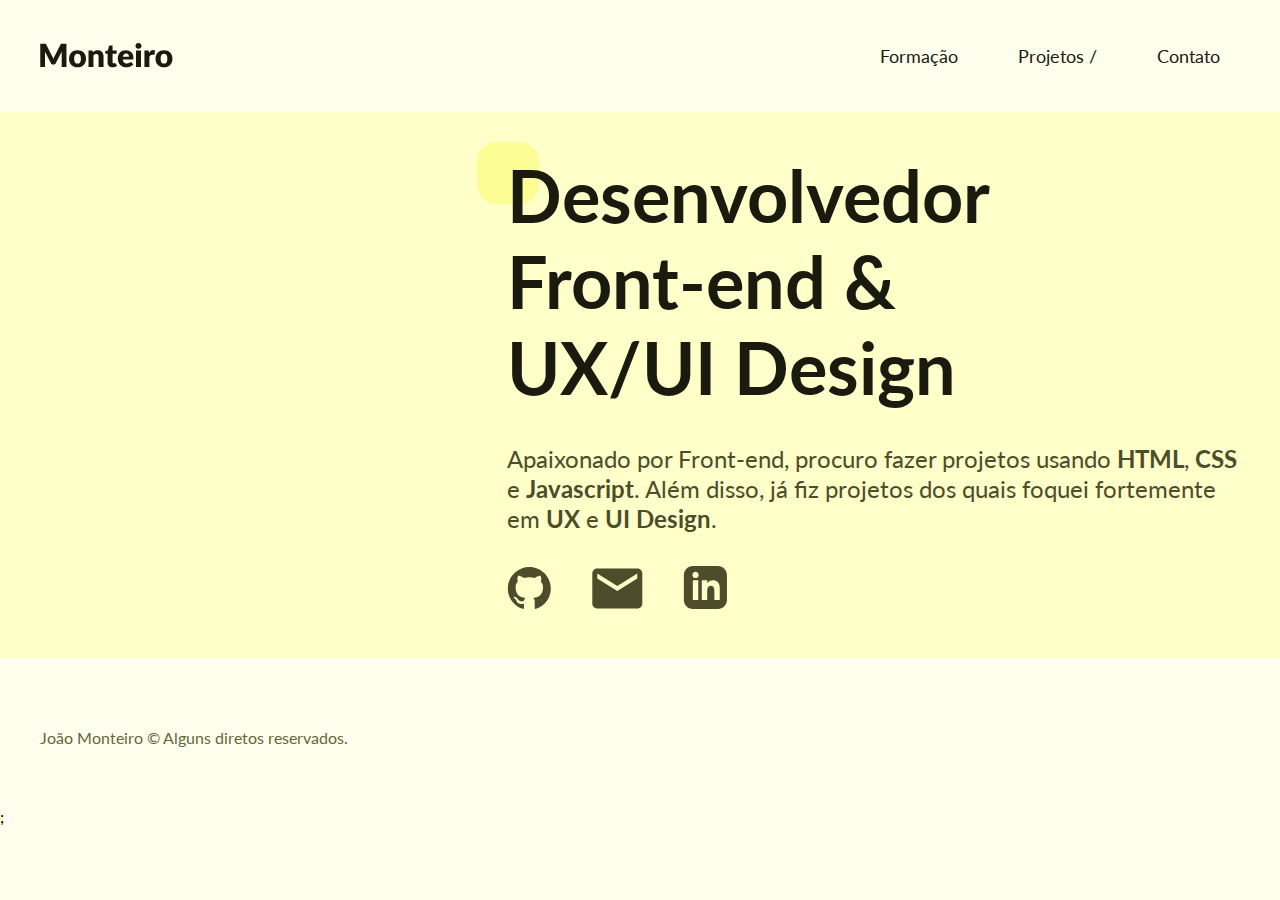
<file: index.html>
<!DOCTYPE html>
<html lang="pt-br">
  <head>
    <meta charset="UTF-8" />
    <meta name="viewport" content="width=device-width, initial-scale=1.0" />
    <link rel="icon" href="/img/favicon.svg" type="image/svg+xml">
    <link rel="preload" href="./style.css" as="style">
    <link rel="stylesheet" href="style.css" />
    <title>João Monteiro - Desenvolvedor Front-end & UI/UX Design</title>
    <meta
      name="description"
      content="Design de sites e desenvolvimento Front-end"
    />
    <link rel="preconnect" href="https://fonts.googleapis.com">
    <link rel="preconnect" href="https://fonts.googleapis.com">
    <link rel="preconnect" href="https://fonts.gstatic.com" crossorigin>
    <link href="https://fonts.googleapis.com/css2?family=Lato:wght@400;700&family=Oswald:wght@200..700&display=swap" rel="stylesheet">
  </head>

  <body>
    <header class="header">
      <a href="./index.html"
        ><img src="/img/header-logo.svg" alt="Logo Monteiro"
      /></a>
      <nav>
        <ul class="header-menu">
          <li><a href="./qualification.html">Formação</a></li>
          <li><a href="./project.html">Projetos /</a></li>
          <li><a href="/contact.html">Contato</a></li>
        </ul>
      </nav>
    </header>

    <main class="self">
      <div class="self-container">
        <img
          data-anime="800"
          class="profile-photo fadeInDown"
          src="/img/profile-photo.png"
          alt="foto de perfil"
          width="360"
          height="360"
        />
        <div class="self-text">
          <h1 data-anime="200" class="font-1-xxl color-1 fadeInDown">
            Desenvolvedor<br>Front-end &<br>UX/UI Design
          </h1>
          <p data-anime="400" class="font-2-l color-2 fadeInDown">
            Apaixonado por Front-end, procuro fazer projetos usando
            <strong>HTML</strong>, <strong>CSS</strong> e
            <strong>Javascript</strong>. Além disso, já fiz projetos dos quais
            foquei fortemente em <strong>UX</strong> e
            <strong>UI Design</strong>.
          </p>
          <ul class="self-link fadeInDown" data-anime="600">
            <li>
              <a href="https://github.com/pedromontesi/" target="_blank"
                ><img src="/img/github.svg" alt="GitHub"
              /></a>
            </li>
            <li>
              <a href="mailto:joaopedromonteiro090@gmail.com" target="_blank"
                ><img src="/img/mail.svg" alt="Email"
              /></a>
            </li>
            <li>
              <a
                href="https://www.linkedin.com/in/jo%C3%A3o-pedro-monteiro-da-silva-347120299/"
                target="_blank"
                ><img src="/img/linkedin.svg" alt="LinkedIn"
              /></a>
            </li>
          </ul>
        </div>
      </div>
    </main>
    <footer class="footer-copy color-4">
      <p>João Monteiro © Alguns diretos reservados.</p>
    </footer>

    <script src="./plugins/simple-anime.js"></script>;
    <script src="/script.js"></script>

  </body>
</html>
</file>
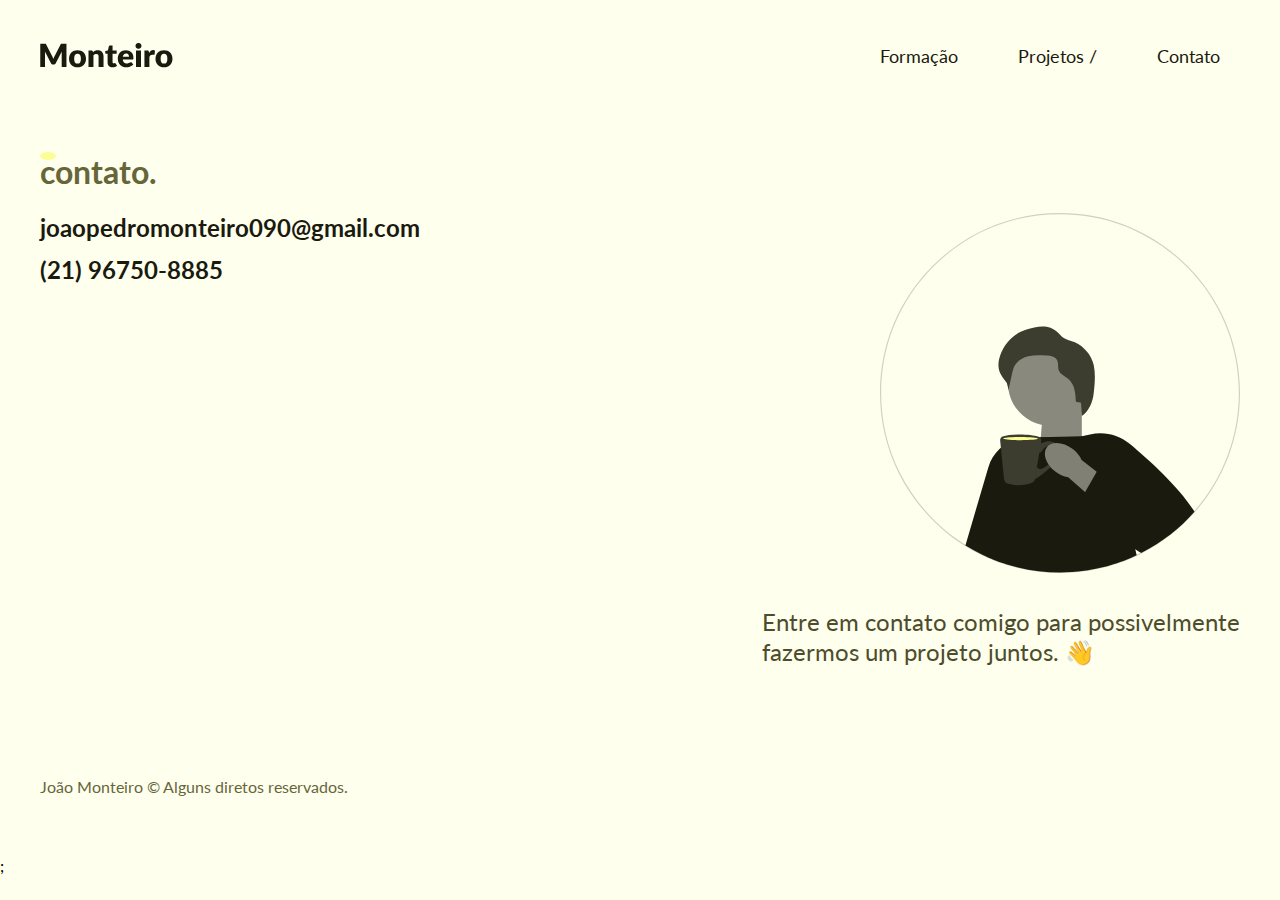
<file: contact.html>
<!DOCTYPE html>
<html lang="pt-br">

<head>
    <meta charset="UTF-8">
    <meta name="viewport" content="width=device-width, initial-scale=1.0">
    <link rel="preload" href="./style.css" as="style">
    <link rel="stylesheet" href="style.css">
    <link rel="icon" href="/img/favicon.svg" type="image/svg+xml">
    <meta name="description" content="Design de sites e desenvolvimento Front-end"> 
    <link rel="preconnect" href="https://fonts.googleapis.com">
    <link rel="preconnect" href="https://fonts.gstatic.com" crossorigin>
    <link href="https://fonts.googleapis.com/css2?family=Lato:wght@400;700&family=Oswald:wght@200..700&display=swap" rel="stylesheet">

    
    <title> Contato &nbsp|&nbsp João Monteiro</title>
</head>

<body>
    <header class="header">
        <a href="./index.html"><img src="/img/header-logo.svg" alt="Logo Monteiro" /></a>
        <nav>
            <ul class="header-menu" >
                <li><a href="./qualification.html">Formação</a></li>
                <li><a href="./project.html">Projetos /</a></li>
                <li><a href="./">Contato</a></li>
            </ul>
        </nav>
    </header>
    
    <main>
        <div class="contact-container">

            <h1 class="contact-tittle color-4" data-anime="400">
                contato.
            </h1>
            <address class="contact-content color-1 font-2-l-bold" data-anime="600">
                <a href="mailto:joaopedromonteiro090@gmail.com">joaopedromonteiro090@gmail.com</a>
                <a href="tel:+5521967508895">(21) 96750-8885</a>
            </address>
            <div class="undraw-svg">
                <img src="/img/undraw_drink_coffee.svg" width="360" height="360" alt="Desenho tomando café">
                <p class="font-2-l color-2">Entre em contato comigo para possivelmente<br> fazermos um projeto juntos. 👋</p>
            </div>

        </div>
    </main>

    <footer class="footer-copy color-4" >
        <p>João Monteiro © Alguns diretos reservados.</p>
    </footer>

    <script src="./plugins/simple-anime.js"></script>;
    <script src="/script.js"></script>

</body>

</html>
</file>
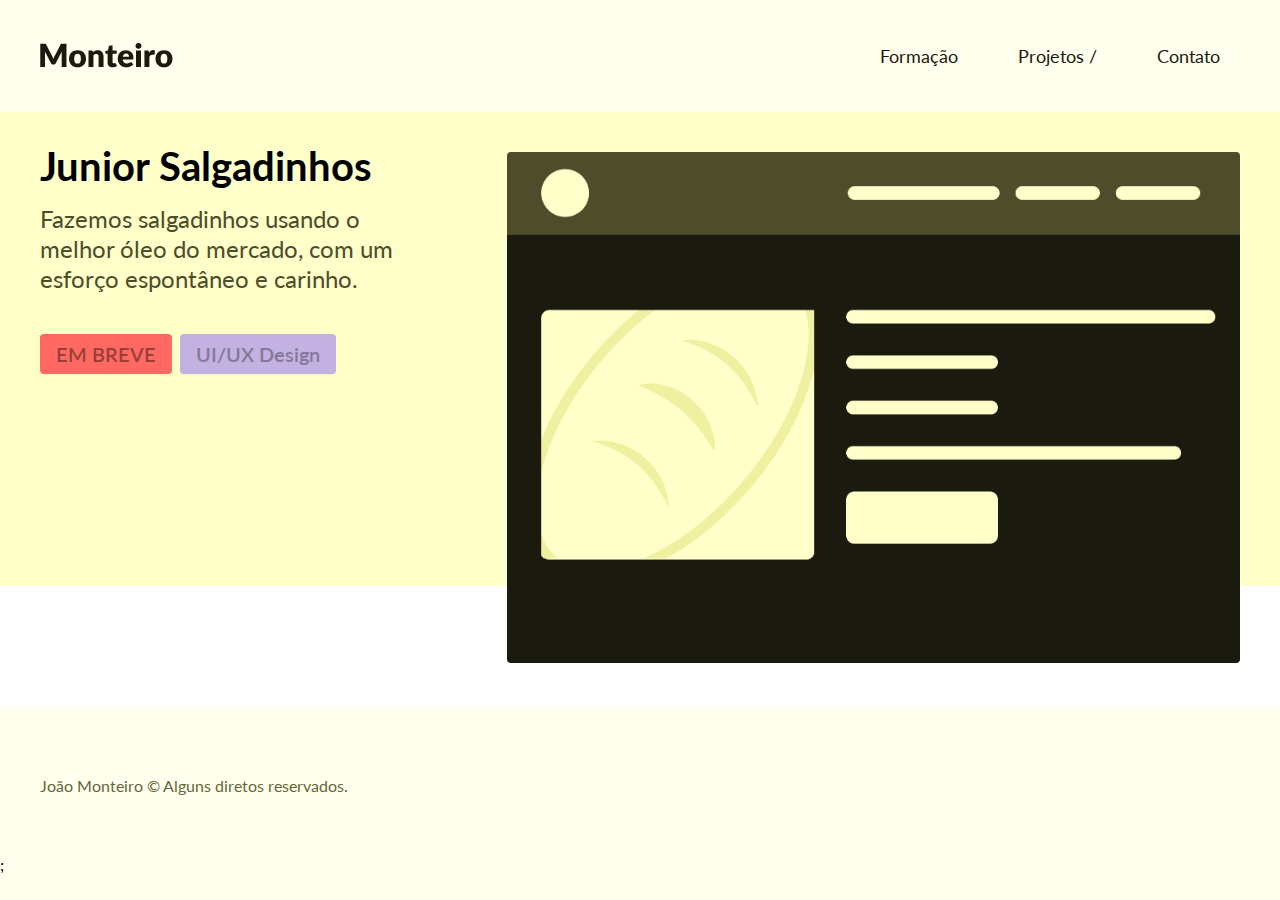
<file: project.html>
<!DOCTYPE html>
<html lang="pt-br">
  <head>
    <meta charset="UTF-8" />
    <meta name="viewport" content="width=device-width, initial-scale=1.0" />
    <link rel="preload" href="./style.css" as="style">
    <link rel="stylesheet" href="style.css" />
    <link rel="icon" href="/img/favicon.svg" type="image/svg+xml">
    <meta
      name="description"
      content="Design de sites e desenvolvimento Front-end"
    />
    
    <title>Projetos &nbsp|&nbsp João Monteiro</title>
  </head>
  <link rel="preconnect" href="https://fonts.googleapis.com">
  <link rel="preconnect" href="https://fonts.gstatic.com" crossorigin>
  <link href="https://fonts.googleapis.com/css2?family=Lato:wght@400;700&family=Oswald:wght@200..700&display=swap" rel="stylesheet">
  
  <body>
    <header class="header">
      <a href="./index.html"
        ><img src="/img/header-logo.svg" alt="Logo Monteiro"
      /></a>
      <nav>
        <ul class="header-menu">
          <li><a href="./qualification.html">Formação</a></li>
          <li><a href="/project.html">Projetos /</a></li>
          <li><a href="/contact.html">Contato</a></li>
        </ul>
      </nav>
    </header>
    <main>
      <div class="project-bg">
        <div class="project-content">
          <div class="project-text">
            <h1 class="font-1-l-tittle fadeInDown" data-anime="200" >Junior Salgadinhos</h1>
            <p class="font-2-l color-2 fadeInDown" data-anime="400">
                Fazemos salgadinhos usando o melhor óleo do mercado, com um esforço espontâneo e carinho.
            </p>
            <a class="button-not-available fadeInDown" href="" data-anime="400">EM BREVE</a>
            <a class="button-secundary fadeInDown" href="https://www.figma.com/design/ctFUP3MaQGsMjDdqnko6KY/Untitled?node-id=0-1&p=f&t=AjslHxM8AXt4nD1h-0" target="_blank" data-anime="400">UI/UX Design</a>
          </div>

          <picture class="project-aurora fadeInDown" data-anime="600">
            <img src="/img/img-aurora.png" alt="imagem padaria aurora" />
          </picture>
        </div>
      </div>
    </main>
    <footer class="footer-copy color-4">
      <p>João Monteiro © Alguns diretos reservados.</p>
    </footer>

    <script src="./plugins/simple-anime.js"></script>;
    <script src="/script.js"></script>

  </body>
</html>
</file>
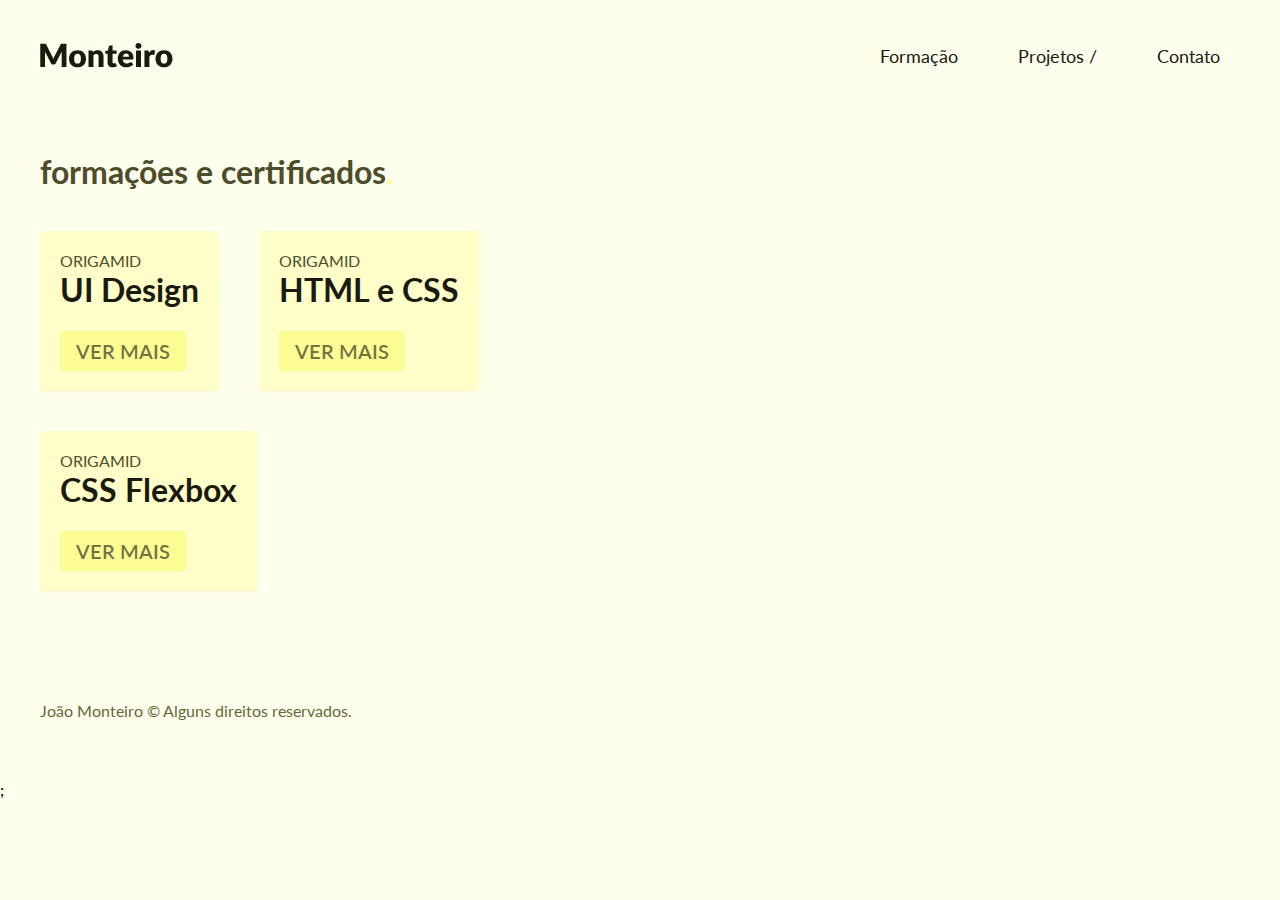
<file: qualification.html>
<!DOCTYPE html>
<html lang="en">

<head>
    <meta charset="UTF-8">
    <meta name="viewport" content="width=device-width, initial-scale=1.0">
    <link rel="stylesheet" href="style.css">
    <link rel="preload" href="./style.css" as="style">
    <link rel="preconnect" href="https://fonts.googleapis.com">
    <link rel="icon" href="/img/favicon.svg" type="image/svg+xml">
    <link rel="preconnect" href="https://fonts.gstatic.com" crossorigin>
    <link href="https://fonts.googleapis.com/css2?family=Lato:wght@400;700&family=Oswald:wght@200..700&display=swap" rel="stylesheet">
    <title>
        Formação &nbsp|&nbsp João Monteiro</title>
    </title>
</head>

<body>

    <body>
        <header class="header">
            <a href="./index.html"><img src="/img/header-logo.svg" alt="Logo Monteiro" /></a>
            <nav>
                <ul class="header-menu">
                    <li><a href="./qualification.html">Formação</a></li>
                    <li><a href="./project.html">Projetos /</a></li>
                    <li><a href="/contact.html">Contato</a></li>
                </ul>
            </nav>
        </header>

        <main>
            <div class="qualification-container">
                <div class="qualification-content">
                    <h1 class="qualification-tittle color-2" data-anime="400">formações e certificados<span>.</span></h1>
                    <ul class="qualification-list">
                        <li class="qualification-square" data-anime="600">
                            <span class="color-2">ORIGAMID</span>
                            <h1 class="color-1">UI Design</h1>
                            <a class="button" href="https://origamid.com/certificate/15a96b74" target="_blank">VER MAIS</a>
                        </li>
                        <li class="qualification-square" data-anime="600">
                            <span class="color-2">ORIGAMID</span>
                            <h1 class="color-1">HTML e CSS</h1>
                            <a class="button" href="https://www.origamid.com/certificate/b7952824" target="_blank">VER MAIS</a>
                        </li>
                        <li class="qualification-square" data-anime="600">
                            <span class="color-2">ORIGAMID</span>
                            <h1 class="color-1">CSS Flexbox</h1>
                            <a class="button" href="https://www.origamid.com/certificate/b35da6ff" target="_blank">VER MAIS</a>
                        </li>
                        
                    </ul>
                </div>
            </div>
        </main>

    <footer class="footer-copy color-4" >
        <p>João Monteiro © Alguns direitos reservados.</p>
    </footer>

    <script src="./plugins/simple-anime.js"></script>;
    <script src="/script.js"></script>

    </body>

</html>
</file>
<file: style.css>
@import "./css/global/global.css";
@import "./css/global/header.css";
@import "./css/self.css";
@import "/css/global/footer.css";
@import "./css/qualification.css";
@import "/css/utility/button.css";
@import "/css/contact.css";
@import "/css/project.css";




/* Ultilidade */
@import "/css/utility/color.css";
@import "/css/utility/font.css";
@import "/css/utility/animation.css"
</file>
